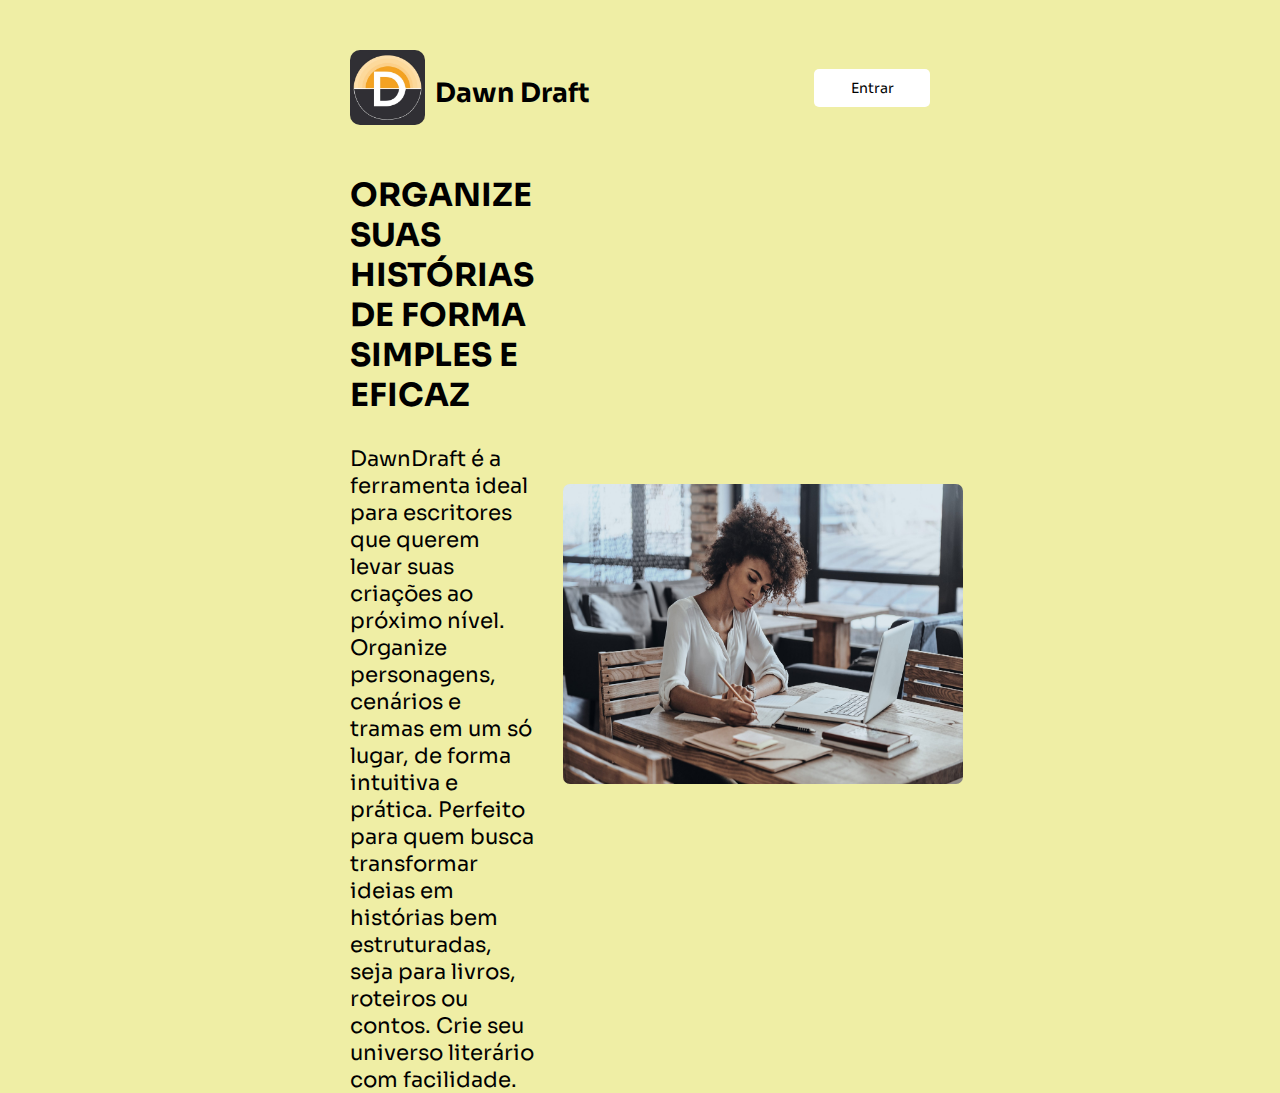
<file: index.html>
<html>
    <head>
        <title></title>
        <link rel="stylesheet" href="./public/stylesheets/style.css">
        <link rel="preconnect" href="https://fonts.googleapis.com">
        <link rel="preconnect" href="https://fonts.gstatic.com" crossorigin="">
        <link href="https://fonts.googleapis.com/css2?family=Sora:wght@100..800&amp;display=swap" rel="stylesheet">
    </head>
    <body>
        <header class="header">
            <nav class="navBar">
                <div class="boxTituloLogo">
                    <img class="logo-nav" src="./public/images/3c323745-b83e-4589-b0a6-a5b15a0aa3c4.jpg">
                    <h1 class="h1-home">Dawn Draft</h1>
                </div>
                <a class="linkLogin" href="./login.html">Entrar</a>
            </nav>
        </header>
        <section class="section1">
            <div class="boxsIntro">
                <h2>ORGANIZE SUAS HISTÓRIAS DE FORMA SIMPLES E EFICAZ</h2>
                <p>DawnDraft é a ferramenta ideal para escritores que querem levar suas criações ao próximo nível. Organize personagens, cenários e tramas em um só lugar, de forma intuitiva e prática. Perfeito para quem busca transformar ideias em histórias bem estruturadas, seja para livros, roteiros ou contos. Crie seu universo literário com facilidade. </p>
            </div>
            <div>
                <img class="img-home" src="./public/images/escrever-um-livro-neste-ano-scaled.jpg">
            </div>
        </section>
    </body>
</html>
</file>
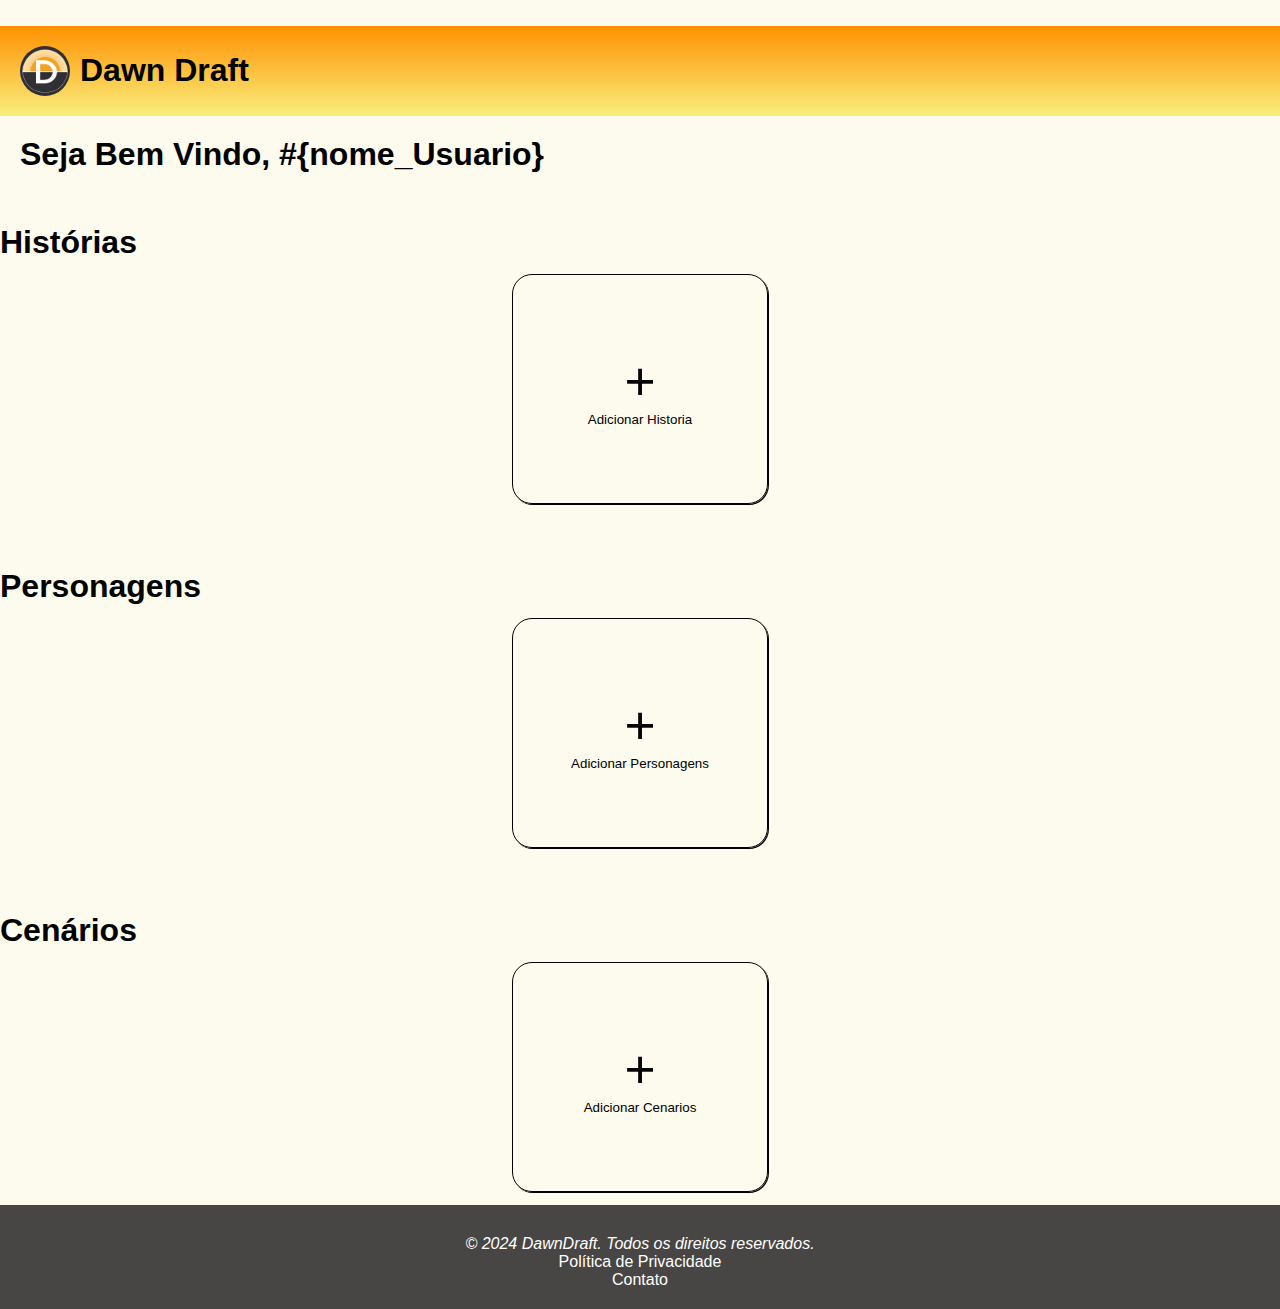
<file: usuarios.html>
<!DOCTYPE html>
<html lang="pt">

<head>
    <meta charset="UTF-8">
    <link rel="stylesheet" href="./public/stylesheets/paginaHomeUsuarios.css">
    <meta name="viewport" content="width=device-width, initial-scale=1.0">
    <title>Usuario</title>
</head>

<body>
    <header class="header">
        <nav>
            <div>
                <div class="boxTituloLogo">
                    <img class="logonav" src="./public/images/3c323745-b83e-4589-b0a6-a5b15a0aa3c4.jpg" >
                    <h1>Dawn Draft</h1>
                </div>
            </div>
        </nav>
    </header>

    <h1 class="textoSejaBemVindo">Seja Bem Vindo, #{nome_Usuario}</h1>
    <section id="sectionHistorias">
        <h1>Histórias</h1>
        <div class="containerHistorias">
            <div class="boxHistorias mais">
                <a href="http://http://localhost:3000/Usuarios/:${id_Usuario}/NovaHistoria">+</a>
                <span>Adicionar Historia</span>
            </div>
        </div>

        <script>
            var historias;
            var sectionHistorias = document.getElementById('sectionHistorias');
    
            try {
                historias = await fetch(`http://localhost:3000/Usuarios/:${idUsuario}/historias`).then(res => res.json());
    
                if (historias.length) {
                    for (var historia of historias) {
                        sectionHistorias.innerHTML += `
                        <div class="boxHistorias">
                            <a href='http://localhost:3000/Usuarios/:${historia.Usuario}/historia/:${historia._id.toString()}' rel="noopener noreferrer">
                                <h2>${historia.Titulo}</h2>
                            </a>
                            <span>
                                <a href='http://localhost:3000/Usuarios/:${id_Usuario}/adicionarPersonagem'>Deletar Historia</span>
                            </span>
                        </div>
                    `
                    }
                }
    
            } catch (error) {
                historias = null
            }
        </script>
    </section>

    <section id="sectionPersonagens">
        <h1>Personagens</h1>
        <div class="containerHistorias">
            <div class="boxHistorias mais">
                <a href="http://localhost:3000/Usuarios/:${id_Usuario}/adicionarPersonagem">+</a>
                <span>Adicionar Personagens</span>
            </div>
        </div>

        <script>
            var Personagens;
            var sectionPersonagens = document.getElementById('sectionPersonagens');
        
            try {
                Personagens = await fetch(`http://localhost:3000/Usuarios/:${idUsuario}/personagens`).then(res => res.json());
    
                if (Personagens.length) {
                    for (var personagem of Personagens) {
                        sectionPersonagens.innerHTML += `
                        <div class="boxHistorias">
                            <a href='http://localhost:3000/Usuarios/:${personagem.Usuario}/personagem/:${personagem._id.toString()}' rel="noopener noreferrer">
                                <h2>${personagem.Titulo}</h2>
                            </a>
                            <span>
                                <a href='http://localhost:3000/Usuarios/:${id_Usuario}/deletarPersonagem'>Deletar Personagem</span>
                            </span>
                        </div>
                    `
                    }
                }
            } catch (error) {
                Personagens = null
            }
        </script>
    </section>
    
    <section>
        <h1>Cenários</h1>
        <div class="containerHistorias">
            <div class="boxHistorias mais">
                <a href="#">+</a>
                <span>Adicionar Cenarios</span>
            </div>
        </div>
    </section>

    <footer class="footer">
        <p>© 2024 DawnDraft. Todos os direitos reservados.</p>
        
        <div>
            <a href="#" style="color: white; text-decoration: none;">Política de Privacidade</a>
        </div>
        <div>
            <a href="#" style="color: white; text-decoration: none;">Contato</a>
        </div>
    </footer>
</body>
</html>
</file>
<file: public/stylesheets/style.css>
*{
  margin: 0;
  padding: 0;
  box-sizing: border-box;
}

body {
  padding-top: 50px;
  padding-left: 350px;
  padding-right: 350px;
  font: 14px "Lucida Grande", Helvetica, Arial, sans-serif;
  background-color: #EFEEA5;

  font-family: "Sora", sans-serif;
  font-optical-sizing: auto;
  font-style: normal;
}

a {
  color: black;
  width: 100%;
  display: flex;
  justify-content: center;
}

header{
  display: flex;
  justify-content: space-between;
}

section{
  margin-top: 50px;
  font-size: 16pt;
}

.boxsIntro{
  width: 45%;
}

.boxsIntro h2{
  margin-bottom: 30px;
}

.linkLogin{
  padding: 10px;
  background-color: white;
  border-radius: 5px;
  text-decoration: none;
  width: 20%;
  height: min-content;
}

.linkCadastro{
  padding: 10px;
}

.h1-home{
  padding-top: 10px;
  font-size: 20pt;
}

.img-home{
  width: 400px;
  height: 300px;
  border-radius: 7px;
}

.section1{
  display: flex;
  justify-content: space-between;
  gap: 5%;
  align-items: center;
}

.logo-nav{
  width: 75px;
  height: 75px;
  border-radius: 10px;
}

.navBar{
  width: 100%;
  display: flex;
  justify-content: space-between;
  align-items: center;
}

.boxTituloLogo{
  display: flex;
  align-items: center;
  gap: 10px;
}
</file>
<file: public/stylesheets/paginaHomeUsuarios.css>
*{
    font-family: "Lucida Grande", Helvetica, Arial, sans-serif;
    margin: 0;
    padding: 0;
    box-sizing: border-box;
}

a{
    color: black;
    text-decoration: none;
}

a::after{
    color: black;
}

body{
    width: 100%;
    margin-top: 2%;
    margin-right: 5%;
    background-color: #fcfbee;
}

section{
    margin-top: 4%;
}

.containerHistorias{
    height: 20vw;
    width: auto;
    display: flex;
    justify-content: space-evenly;
    align-items: center;
    overflow-x: scroll;
    gap: 10px;
}

.boxHistorias{
    width: 20%;
    border: 1px solid black;
    height: 90%;
    display: flex;
    flex-direction: column;
    align-items: center;
    justify-content: center;
    padding: 2%;
    border-radius: 20px;
    box-shadow: 1px 1px;
    cursor: pointer;
    transition: 0.2s;
}

p{
    margin-top: 10px;
    font-style: italic;
}

.mais{
    font-size: 40pt;
}

.boxHistorias:hover{
    background-color: lightslategrey;
    transform: scale(1.05);
    box-shadow: 4px 4px;
    .spanDeletarHis{
        display: block;
    }
}

span{
    font-size: 10pt;
}

.spanDeletarHis{
    background-color: red;
    color: white;
    padding: 2%;
    border-radius: 10px;
    margin-top: 30px;
    display: none;
}

.boxTituloLogo{
    display: flex;
    align-items: center;
    gap: 10px;
}

.logonav{
    width: 50px;
    border-radius: 38px;
}

header{
    display: flex;
    height: 100%;
    width: 100%;
    justify-content: space-between;
    background: linear-gradient(to bottom, #ff9101, #f8eb59c2);
    margin: 0%;
    padding: 20px;
}

.footer{
    background-color: #292727da;
    color: white;
    text-align: center;
    padding: 20px;
    position: relative;
    bottom: 0;
    width: 100%;
}

footer{
    display: block;
    unicode-bidi: isolate;
}

.textoSejaBemVindo{
    padding-left: 20px;
    padding-top: 20px;
}
</file>
